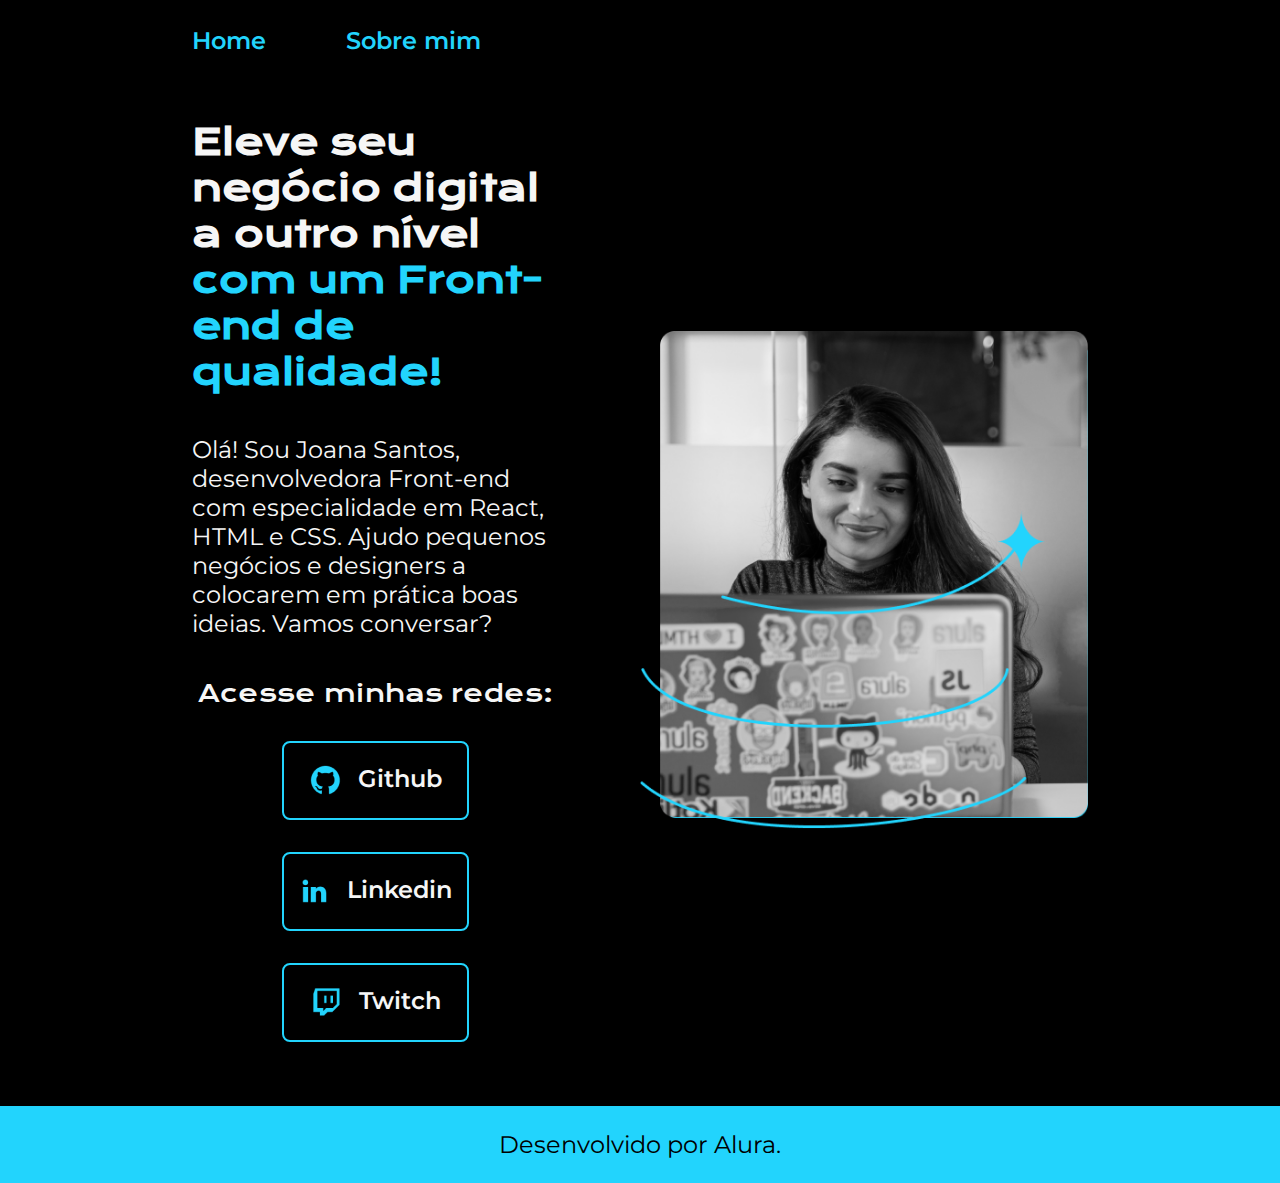
<file: index.html>
<!DOCTYPE html>
<html lang="pt-br">
<head>
    <meta charset="UTF-8"> 
    <meta http-equiv="X-UA-Compatible" content="IE=edge">
    <meta name="viewport" content="width=device-width, initial-scale=1.0">
    <title>Portifolio</title>
    <link rel="stylesheet" href="./styles/style.css">
</head>
<body>
    <header class="cabecalho">
        <nav class="cabecalho__menu">
            <a class="cabecalho__menu__link" href="index.html">Home</a>
            <a class="cabecalho__menu__link" href="about.html">Sobre mim</a>
        </nav>
    </header>
    <main class="apresentacao">
        <section class="apresentacao__conteudo">
            <h1 class="apresentacao__conteudo__titulo">Eleve seu negócio digital a outro nível 
            <strong class="titulo-destaque">com um Front-end de qualidade!
            </strong></h1>
            <p class="apresentacao__conteudo__texto">Olá! Sou Joana Santos, desenvolvedora 
            Front-end com especialidade em React, HTML e
            CSS. Ajudo pequenos negócios e designers a 
            colocarem em prática boas ideias. Vamos 
            conversar?</p>
            <div class="apresentacao__links"> 
                <h2 class="apresentacao__links__subtitulo">Acesse minhas redes:</h2>
                <a class="apresentacao__links__navegacao" href="https://github.com/rafaballerini">
                    <img src="./assets/github.png">
                    Github
                </a>
                <a class="apresentacao__links__navegacao" href="https://linkedin.com/in/rafaellaballerini">
                    <img src="./assets/linkedin.png">
                    Linkedin
                </a>
                <a class="apresentacao__links__navegacao" href="https://twitch.com/guilimadev">
                    <img src="./assets/twitch.png">
                    Twitch
                </a>
            </div>
        </section>
        <img class="apresentacao__imagem" src="./assets/imagem.png" alt="Foto da Joana Santos programando">
    </main>
    <footer class="rodape"> 
        <p>Desenvolvido por Alura.</p>
    </footer>
</body>
</html>
</file>
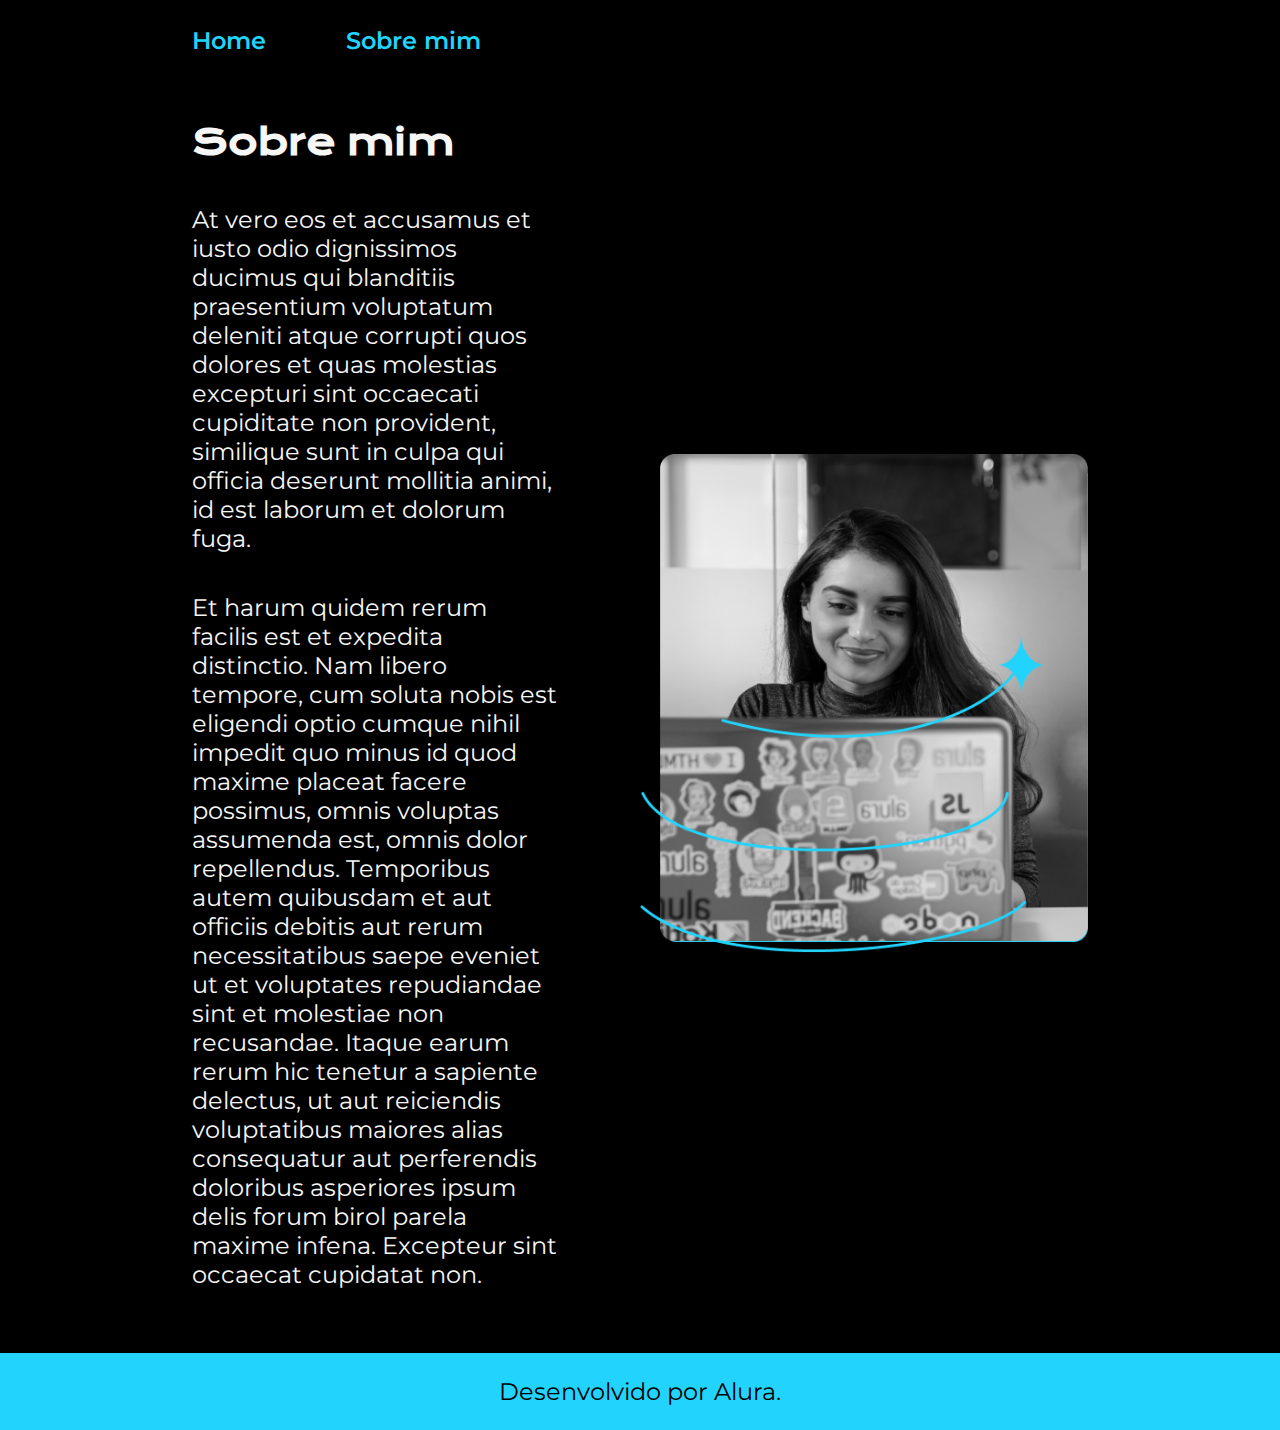
<file: about.html>
<!DOCTYPE html>
<html lang="pt-br">
<head>
    <meta charset="UTF-8">
    <meta http-equiv="X-UA-Compatible" content="IE=edge">
    <meta name="viewport" content="width=device-width, initial-scale=1.0">
    <title>Sobre mim</title>
    <link rel="stylesheet" href="./styles/style.css">
</head>
<body>
    <header class="cabecalho">
        <nav class="cabecalho__menu">
            <a class="cabecalho__menu__link" href="index.html">Home</a>
            <a class="cabecalho__menu__link" href="about.html">Sobre mim</a>
        </nav>
    </header>
    <main class="apresentacao">
        <section class="apresentacao__conteudo">
            <h1 class="apresentacao__conteudo__titulo">Sobre mim</h1>
            <p class="apresentacao__conteudo__texto">At vero eos et accusamus et iusto odio dignissimos ducimus qui blanditiis praesentium voluptatum deleniti atque corrupti quos dolores et quas molestias excepturi sint occaecati cupiditate non provident, similique sunt in culpa qui officia deserunt mollitia animi, id est laborum et dolorum fuga.</p>
            <p class="apresentacao__conteudo__texto">Et harum quidem rerum facilis est et expedita distinctio. Nam libero tempore, cum soluta nobis est eligendi optio cumque nihil impedit quo minus id quod maxime placeat facere possimus, omnis voluptas assumenda est, omnis dolor repellendus. Temporibus autem quibusdam et aut officiis debitis aut rerum necessitatibus saepe eveniet ut et voluptates repudiandae sint et molestiae non recusandae. Itaque earum rerum hic tenetur a sapiente delectus, ut aut reiciendis voluptatibus maiores alias consequatur aut perferendis doloribus asperiores ipsum delis forum birol parela maxime infena. Excepteur sint occaecat cupidatat non.</p>
        </section>
        <img class="apresentacao__imagem" src="./assets/imagem.png" alt="Foto da Joana Santos programando">
    </main>
    <footer class="rodape"> 
        <p>Desenvolvido por Alura.</p>
    </footer>
</body>
</html>
</file>
<file: styles/style.css>
@import url('https://fonts.googleapis.com/css2?family=Krona+One&family=Montserrat:wght@400;600&display=swap');

:root {
    --cor-primaria: #000000;
    --cor-secundaria: #F6F6F6;
    --cor-terciaria: #22D4FD;
    --cor-hover: #272727;

    --fonte-primaria: 'Krona One', sans-serif;
    --fonte-secundaria: 'Montserrat', sans-serif;
}
*{
    margin: 0;
    padding: 0;
}

body{
    box-sizing: border-box;
    background-color: var(--cor-primaria);
    color: var(--cor-secundaria);
}
.cabecalho{
    padding: 2% 0% 0% 15%;
}
.cabecalho__menu{
    display: flex;
    gap: 80px;
}
.cabecalho__menu__link{
    font-family: var(--fonte-secundaria);
    font-size: 1.5rem;
    font-weight: 600;
    color: var(--cor-terciaria);
    text-decoration: none;
}
.apresentacao{
    padding: 5% 15%;
    display: flex;
    align-items: center;
    justify-content: space-between;
    gap: 82px;  

}
.apresentacao__conteudo{
    width: 50%;
    display: flex;
    flex-direction: column;
    gap: 40px;
}

.apresentacao__conteudo__titulo{
    font-size: 2.25rem;
    font-family: var(--fonte-primaria);
}
.titulo-destaque{
    color: var(--cor-terciaria);
}
.apresentacao__conteudo__texto{
    font-size: 1.5rem;
    font-family: var(--fonte-secundaria);
}

.apresentacao__links{
    display: flex;
    flex-direction: column;
    justify-content: space-between;
    align-items: center;
    gap: 32px;
}
.apresentacao__links__subtitulo{
    font-family: var(--fonte-primaria);
    font-weight: 400;
    font-size: 24px;
}
.apresentacao__links__navegacao{
    display: flex;
    justify-content: center;
    gap: 16px;
    border: 2px solid var(--cor-terciaria);
    width: 50%;
    text-align: center;
    border-radius: 8px;
    font-size: 1.5rem;
    font-weight: 600;
    padding: 21.5px 0;
    text-decoration: none;
    color: var(--cor-secundaria);
    font-family: var(--fonte-secundaria);
}
.apresentacao__links__link:hover{
    background-color: var(--cor-hover);
}

.apresentacao__imagem{
    width: 50%;
}

.rodape{
    color: var(--cor-primaria);
    background-color: var(--cor-terciaria);
    padding: 24px;
    text-align: center;
    font-family: var(--fonte-secundaria);
    font-size: 1.5rem;
    font-weight: 400;
}

@media (max-width: 1200px) {
    .cabecalho {
        padding: 10%;
    }
    
    .cabecalho__menu {
        justify-content: center;
    }

    .apresentacao {
        flex-direction: column-reverse;
    }

    .apresentacao__conteudo {
        width: auto;
    }
}
</file>
